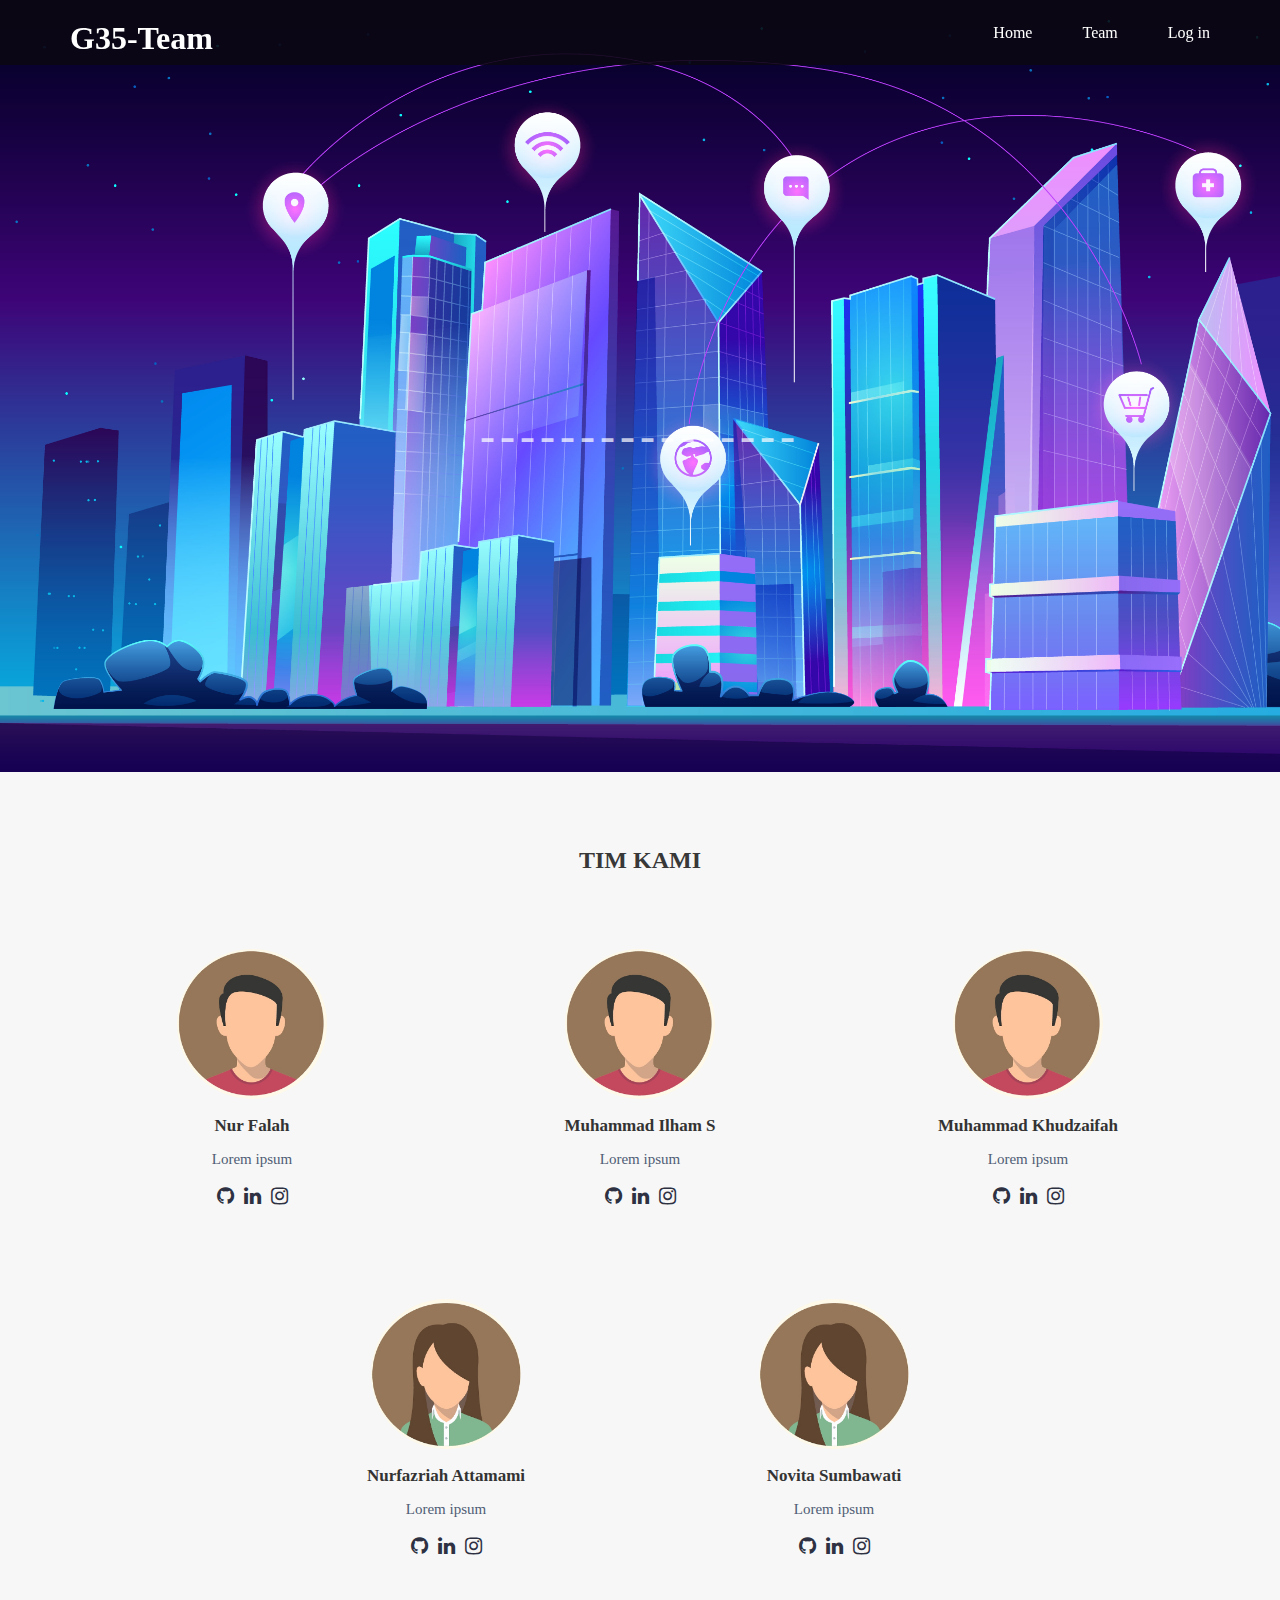
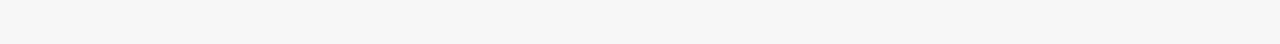
<file: index.html>
<!DOCTYPE html>
<html>
  <head>
    <meta charset="utf-8" />
    <meta name="viewport" content="width=device-width, initial-scale=1.0" />
    <title>Project HTML & CSS | DTS2020 - Progate - G35 Team</title>
    <link rel="stylesheet" type="text/css" href="https://maxcdn.bootstrapcdn.com/font-awesome/4.7.0/css/font-awesome.min.css"/>
    <link rel="stylesheet" type="text/css" href="style.css" />
    <link rel="stylesheet" type="text/css" href="responsive.css" />
    <link rel="shortcut icon" href="favicon.ico" />
  </head>
  <body>
    <header>
      <div class="container">
        <div class="header-left">
          <h1 class="logo">G35-Team</h1>
        </div>
        <div class="header-right">
          <a href="#home">Home</a>
          <a href="#team">Team</a>
          <a href="#" class="login">Log in</a>
        </div>
      </div>
    </header>

    <div id="home">
      <div class="top-wrapper">
        <div class="container">
          <h1>----------------</h1>
        </div>
      </div>
    </div>

    <div id="team">
      <div class="team-wrapper">
        <div class="heading">
          <h2>TIM KAMI</h2>
        </div>
        <div class="team-section">
          <div class="team-item">
            <div class="team-item-img">
              <img width="150" height="150" src="images/male_ava.jpg" />
            </div>
            <div class="team-item-name">
              <h3>Nur Falah</h3>
              <p>Lorem ipsum</p>
            </div>
            <div class="team-social">
              <a href="#"><i class="fa fa-github"></i></a>
              <a href="#"><i class="fa fa-linkedin"></i></a>
              <a href="#"><i class="fa fa-instagram"></i> </a>
            </div>
          </div>
          <div class="team-item">
            <div class="team-item-img">
              <img width="150" height="150" src="images/male_ava.jpg" />
            </div>
            <div class="team-item-name">
              <h3>Muhammad Ilham S</h3>
              <p>Lorem ipsum</p>
            </div>
            <div class="team-social">
              <a href="#"><i class="fa fa-github"></i></a>
              <a href="#"><i class="fa fa-linkedin"></i></a>
              <a href="#"><i class="fa fa-instagram"></i> </a>
            </div>
          </div>
          <div class="team-item">
            <div class="team-item-img">
              <img width="150" height="150" src="images/male_ava.jpg" />
            </div>
            <div class="team-item-name">
              <h3>Muhammad Khudzaifah</h3>
              <p>Lorem ipsum</p>
            </div>
            <div class="team-social">
              <a href="#"><i class="fa fa-github"></i></a>
              <a href="#"><i class="fa fa-linkedin"></i></a>
              <a href="#"><i class="fa fa-instagram"></i> </a>
            </div>
          </div>
          <div class="team-item">
            <div class="team-item-img">
              <img width="150" height="150" src="images/female_ava.jpg" />
            </div>
            <div class="team-item-name">
              <h3>Nurfazriah Attamami</h3>
              <p>Lorem ipsum</p>
            </div>
            <div class="team-social">
              <a href="#"><i class="fa fa-github"></i></a>
              <a href="#"><i class="fa fa-linkedin"></i></a>
              <a href="#"><i class="fa fa-instagram"></i> </a>
            </div>
          </div>
          <div class="team-item">
            <div class="team-item-img">
              <img width="150" height="150" src="images/female_ava.jpg" />
            </div>
            <div class="team-item-name">
              <h3>Novita Sumbawati</h3>
              <p>Lorem ipsum</p>
            </div>
            <div class="team-social">
              <a href="#"><i class="fa fa-github"></i></a>
              <a href="#"><i class="fa fa-linkedin"></i></a>
              <a href="#"><i class="fa fa-instagram"></i> </a>
            </div>
          </div>
        </div>
      </div>
    </div>
  </body>
  <footer></footer>
</html>
</file>
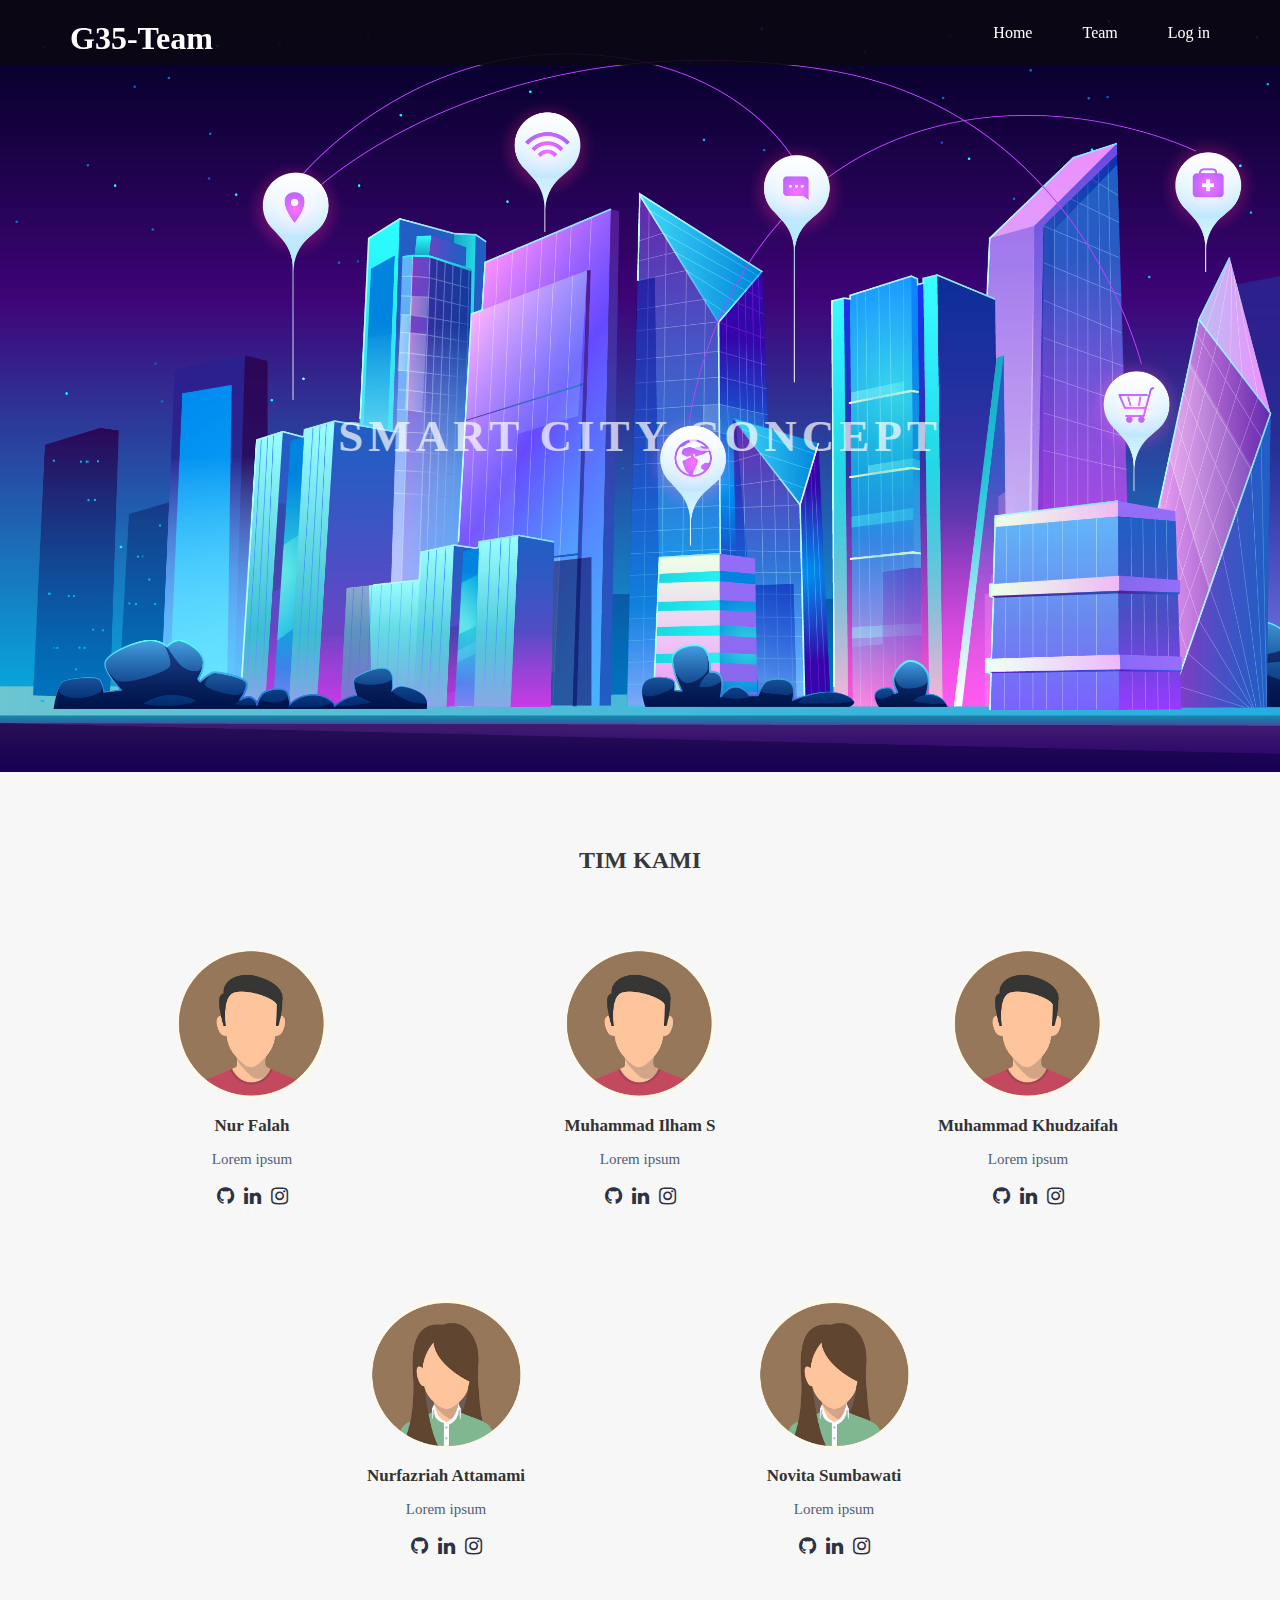
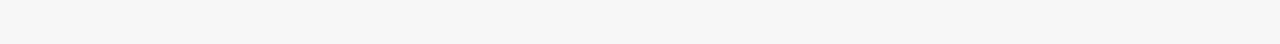
<file: team-profile.html>
<!DOCTYPE html>
<html>
  <head>
    <meta charset="utf-8" />
    <meta name="viewport" content="width=device-width, initial-scale=1.0" />
    <title>Project HTML & CSS | DTS2020 - Progate - G35 Team</title>
    <link
      rel="stylesheet"
      type="text/css"
      href="https://maxcdn.bootstrapcdn.com/font-awesome/4.7.0/css/font-awesome.min.css"
    />
    <link rel="stylesheet" type="text/css" href="style.css" />
    <link rel="stylesheet" type="text/css" href="responsive.css" />
    <link rel="shortcut icon" href="favicon.ico" />
  </head>
  <body>
    <header>
      <div class="container">
        <div class="header-left">
          <h1 class="logo">G35-Team</h1>
        </div>
        <div class="header-right">
          <a href="#home">Home</a>
          <a href="#team">Team</a>
          <a href="#" class="login">Log in</a>
        </div>
      </div>
    </header>

    <div id="home">
      <div class="top-wrapper">
        <div class="container">
          <h1>SMART CITY CONCEPT</h1>
        </div>
      </div>
    </div>

    <div id="team">
      <div class="team-wrapper">
        <div class="heading">
          <h2>TIM KAMI</h2>
        </div>
        <div class="team-section">
          <div class="team-item">
            <div class="team-item-img">
              <img width="150" height="150" src="images/male_ava.jpg" />
            </div>
            <div class="team-item-name">
              <h3>Nur Falah</h3>
              <p>Lorem ipsum</p>
            </div>
            <div class="team-social">
              <a href="#"><i class="fa fa-github"></i></a>
              <a href="#"><i class="fa fa-linkedin"></i></a>
              <a href="#"><i class="fa fa-instagram"></i> </a>
            </div>
          </div>
          <div class="team-item">
            <div class="team-item-img">
              <img width="150" height="150" src="images/male_ava.jpg" />
            </div>
            <div class="team-item-name">
              <h3>Muhammad Ilham S</h3>
              <p>Lorem ipsum</p>
            </div>
            <div class="team-social">
              <a href="#"><i class="fa fa-github"></i></a>
              <a href="#"><i class="fa fa-linkedin"></i></a>
              <a href="#"><i class="fa fa-instagram"></i> </a>
            </div>
          </div>
          <div class="team-item">
            <div class="team-item-img">
              <img width="150" height="150" src="images/male_ava.jpg" />
            </div>
            <div class="team-item-name">
              <h3>Muhammad Khudzaifah</h3>
              <p>Lorem ipsum</p>
            </div>
            <div class="team-social">
              <a href="#"><i class="fa fa-github"></i></a>
              <a href="#"><i class="fa fa-linkedin"></i></a>
              <a href="#"><i class="fa fa-instagram"></i> </a>
            </div>
          </div>
          <div class="team-item">
            <div class="team-item-img">
              <img width="150" height="150" src="images/female_ava.jpg" />
            </div>
            <div class="team-item-name">
              <h3>Nurfazriah Attamami</h3>
              <p>Lorem ipsum</p>
            </div>
            <div class="team-social">
              <a href="#"><i class="fa fa-github"></i></a>
              <a href="#"><i class="fa fa-linkedin"></i></a>
              <a href="#"><i class="fa fa-instagram"></i> </a>
            </div>
          </div>
          <div class="team-item">
            <div class="team-item-img">
              <img width="150" height="150" src="images/female_ava.jpg" />
            </div>
            <div class="team-item-name">
              <h3>Novita Sumbawati</h3>
              <p>Lorem ipsum</p>
            </div>
            <div class="team-social">
              <a href="#"><i class="fa fa-github"></i></a>
              <a href="#"><i class="fa fa-linkedin"></i></a>
              <a href="#"><i class="fa fa-instagram"></i> </a>
            </div>
          </div>
        </div>
      </div>
    </div>
  </body>
  <footer></footer>
</html>
</file>
<file: style.css>
* {
  box-sizing: border-box;
}

body {
  margin: 0;
  font-family: "Lucida Grande";
}

a {
  text-decoration: none;
}

.clear {
  clear: left;
}

.container {
  max-width: 1170px;
  padding: 0 15px;
  margin: 0 auto;
}

.top-wrapper .container {
  padding: 200px;
}

.top-wrapper {
  padding: 180px 0 100px 0;
  background-image: url(images/smart-city.jpg);
  background-size: cover;
  color: white;
  text-align: center;
}

.top-wrapper h1 {
  opacity: 0.7;
  font-size: 45px;
  letter-spacing: 5px;
  margin-bottom: 10px;
}

.top-wrapper p {
  opacity: 0.7;
  margin-bottom: 3px;
}

.btn-wrapper {
  text-align: center;
  margin: 20px 0;
}

.btn-wrapper p {
  margin: 10px 0;
}

.signup {
  background-color: #239b76;
}

.facebook {
  background-color: #3b5998;
  margin-right: 10px;
}

.twitter {
  background-color: #55acee;
}

.btn {
  padding: 12px 24px;
  color: white;
  display: inline-block;
  opacity: 0.8;
  border-radius: 4px;
  text-align: center;
}

.btn:hover {
  opacity: 1;
}

.fa {
  margin-right: 5px;
}

header {
  height: 65px;
  width: 100%;
  background-color: rgba(11, 7, 19, 0.9);
  position: fixed;
  top: 0;
  z-index: 10;
}

.logo {
  /* width: 124px; */
  margin-top: 20px;
  color: white;
}

.header-left {
  float: left;
}

.header-right {
  float: right;
  margin-right: -25px;
}

.header-right a {
  line-height: 65px;
  padding: 0 25px;
  color: white;
  display: block;
  float: left;
  transition: all 0.5s;
}

.header-right a:hover {
  background-color: rgba(255, 255, 255, 0.3);
}

/* Team Section */
.team-wrapper {
  padding-top: 50px;
  padding-bottom: 40px;
  background-color: #f7f7f7;
  text-align: center;
}

.team-wrapper .heading {
  padding-top: 5px;
  padding-bottom: 10px;
  color: #383838;
}

.team-section {
  overflow: hidden;
  text-align: center;
}

.team-item {
  display: inline-block;
  text-align: center;
  width: 30%;
  padding: 30px 15px;
  border-top-left-radius: 5px;
  border-top-right-radius: 5px;
  position: relative;
  z-index: 1;
  margin: 15px 0;
}

.team-item:before {
  content: "";
  position: absolute;
  top: auto;
  width: 100%;
  height: 0;
  bottom: 0;
  left: 0;
  right: 0;
  background-color: #fff;
  box-shadow: 0px 0px 32px 0px rgba(122, 122, 122, 0.1);
  border-top-left-radius: 5px;
  border-top-right-radius: 5px;
  transition: all 500ms ease 0s;
  z-index: -1;
}

.team-item:hover:before {
  height: 100%;
}

.team-item-img {
  width: 150px;
  height: 150px;
  margin: auto;
  overflow: hidden;
  border-radius: 50%;
}

.team-item-name h3 {
  font-size: 17px;
  font-weight: 200px;
  margin-bottom: 10px;
  color: #333;
}

.team-item-name p {
  font-size: 15px;
  color: #4f5d75;
}

.team-item-name h3 a,
.team-social a {
  color: #2d3142;
}

.team-social a:hover {
  color: #0984e3;
}

.team-social i {
  font-size: 20px;
  margin: 3px;
}
/* #END Team Scetion */
</file>
<file: responsive.css>
/* Untuk Tablet */
@media all and (max-width: 1000px) {
  .team-item {
    width: 30%;
  }

  .team-item-img {
    max-width: 150px;
    /* margin: 0 auto 30px auto; */
    margin: auto;
  }

  .team-item-name h3 {
    font-size: 16px;
    font-weight: 200px;
  }
}

/* Untuk Smartphone */
@media all and (max-width: 670px) {
  .team-item {
    width: 100%;
  }

  /* .team-item::before {
    background: none !important;
  } */
}
</file>
